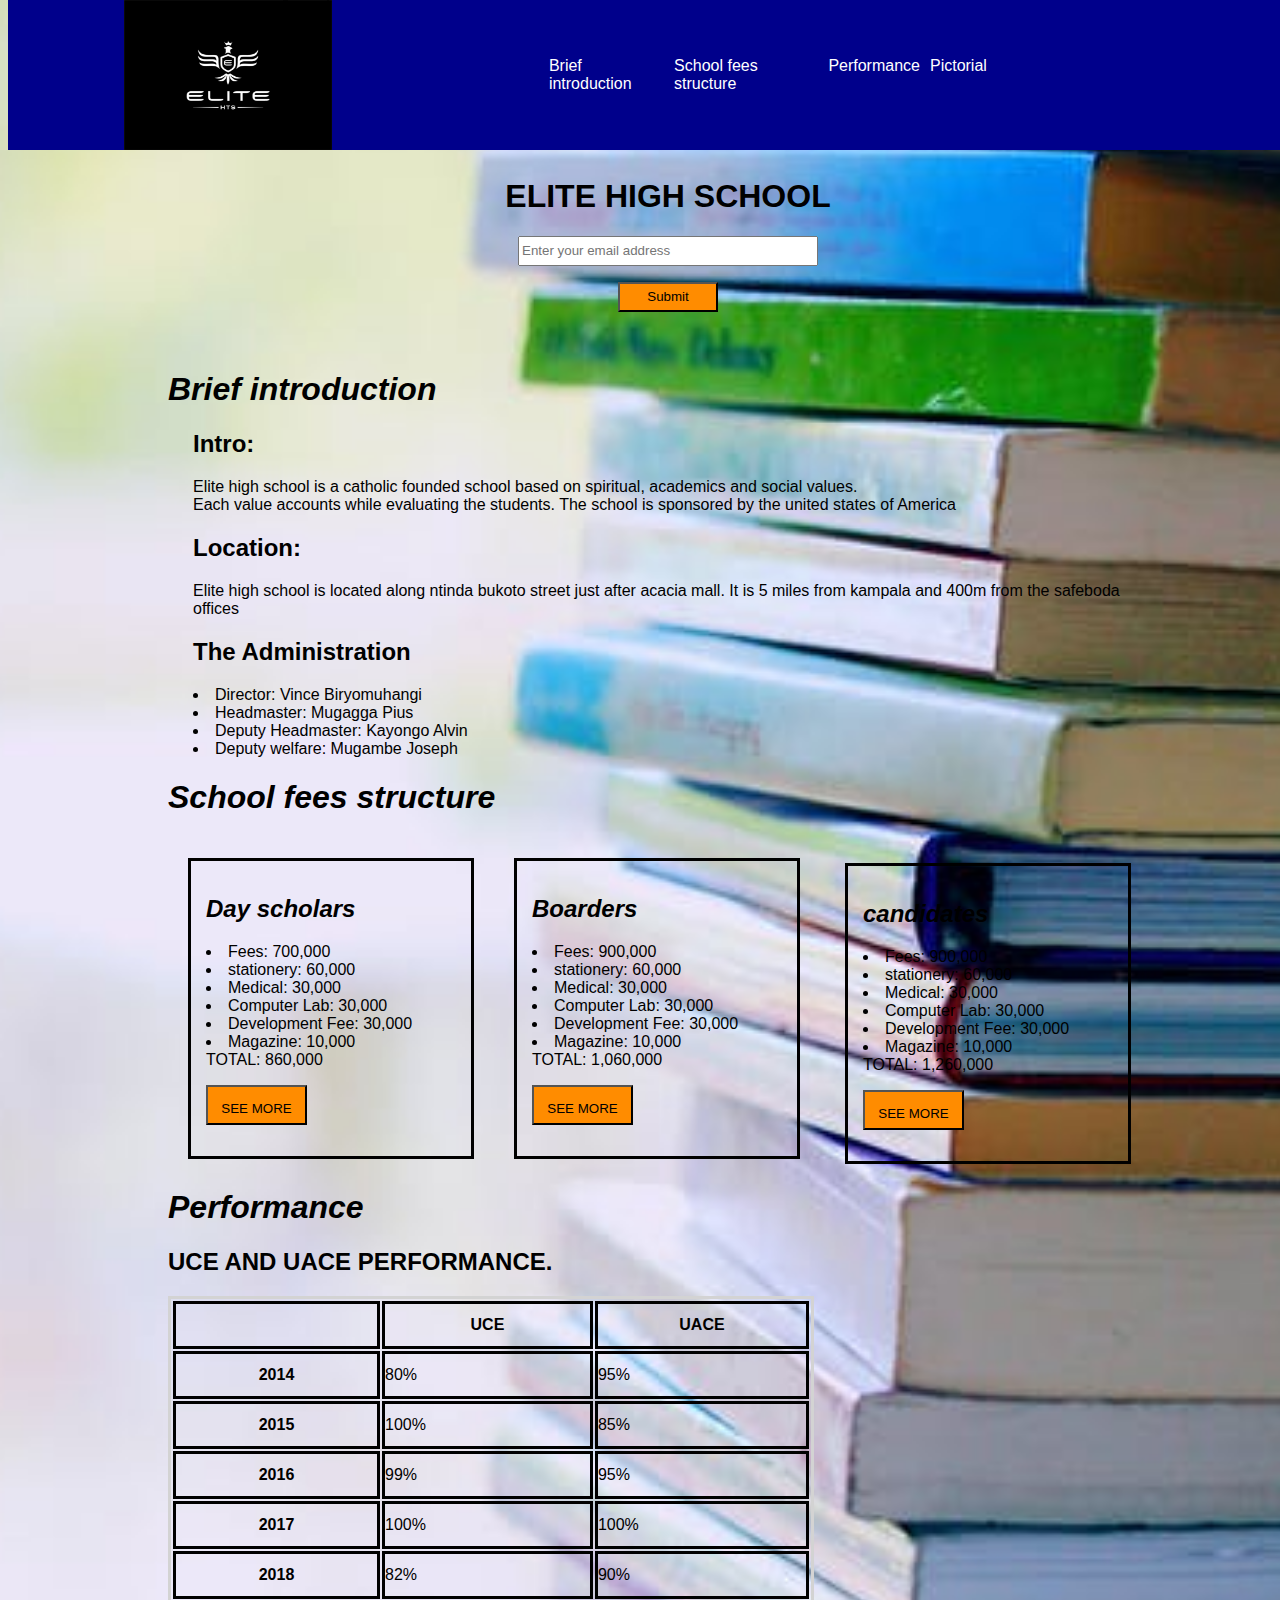
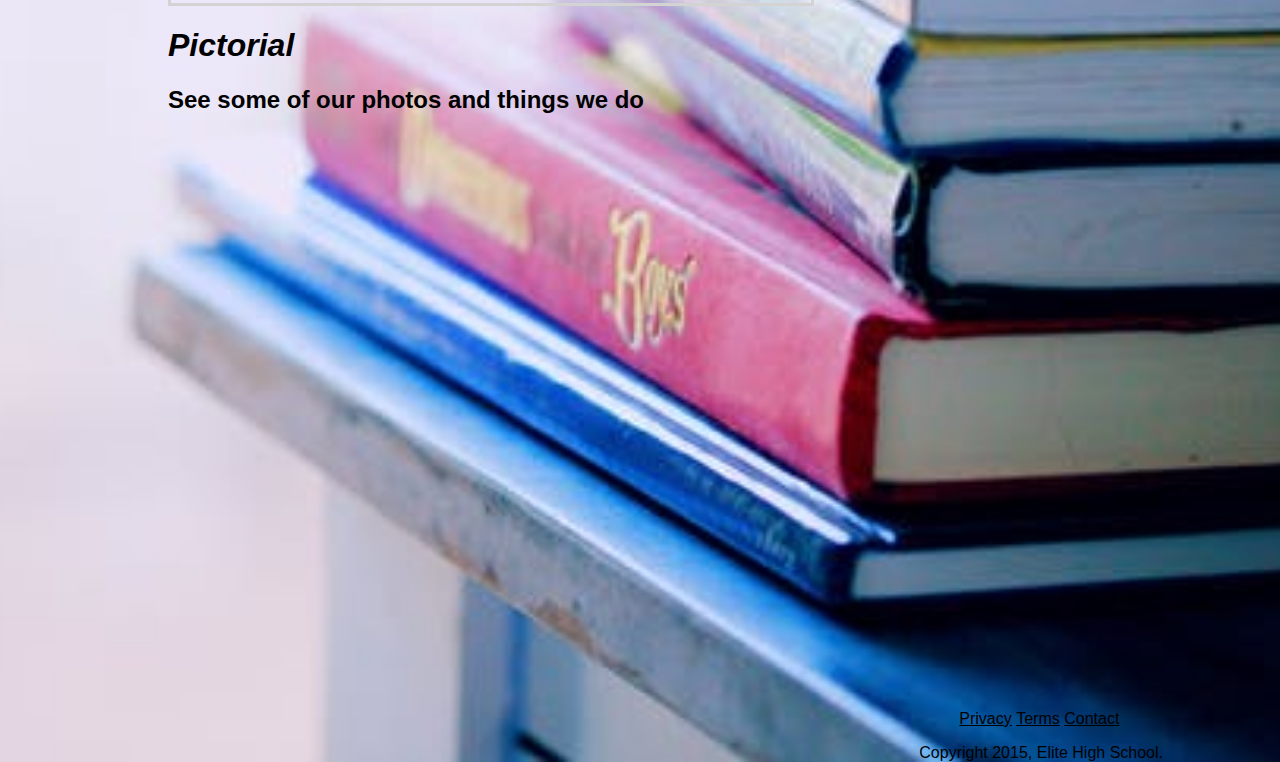
<file: index.html>
<html>
    <head>
      <link rel="stylesheet" href="https://use.fontawesome.com/releases/v5.7.1/css/all.css" integrity="sha384-fnmOCqbTlWIlj8LyTjo7mOUStjsKC4pOpQbqyi7RrhN7udi9RwhKkMHpvLbHG9Sr" crossorigin="anonymous">
    </head>
    <div id="my_page">
        <header id="header">
            <title>ELITE HIGH SCHOOL</title>
            <link rel="stylesheet" href="https://use.fontawesome.com/releases/v5.7.1/css/all.css" integrity="sha384-fnmOCqbTlWIlj8LyTjo7mOUStjsKC4pOpQbqyi7RrhN7udi9RwhKkMHpvLbHG9Sr" crossorigin="anonymous">
            <link rel="STYLESHEET" href="STYLESHEET/minor.css">
            <div id="my_logo">
                    <img src="logo.png" alt="THIS IS MY LOGO">
            </div>
            <nav id="navbar">
               <ul>
                    <a class="nav-link" href="#Brief introduction"><li>Brief introduction</li></a>
                    <a class="nav-link" href="#School fees structure"><li>School fees structure</li></a>
                    <a class="nav-link" href="#Performance"><li>Performance</li></a>
                    <a class="nav-link" href="#Pictorial"><li>Pictorial</li></a>
               </ul>
            </nav>
        </header>
        <div class="container">
            <div id="main_main">
                <div id="sign_in">
                    <h1>ELITE HIGH SCHOOL</h1>
                    <form id="form" action="">
                        <input id="email" type="email" placeholder="Enter your email address" required/>
                        <p><input id="submit" type="submit"></input></p>
                    </form>
                </div>
            <div id="main-doc">
                <section id="Brief introduction">
                    <h1><i> Brief introduction</i></h1>
                    <div class="main">
                        <div class="icon">
                            <i class="fas fa-graduation-cap home"></i>
                        </div>
                        <div class="refer">
                            <h2>Intro:</h2>
                            <p>Elite high school is a catholic founded school based on spiritual, academics and social values.<br> Each value accounts while evaluating the students. The school is sponsored by the united states of America</p>
                         </div> 
                    </div>  
                    <div class="main">
                        <div class="icon">
                            <i class="fas fa-location-arrow home"></i>
                        </div>                        
                        <div class="refer">
                            <h2>Location:</h2>
                            <p>Elite high school is located along ntinda bukoto street just after acacia mall. It is 5 miles from kampala  and 400m from the safeboda offices</p>
                        </div>
                    </div>
                    <div class="main">
                        <div class="icon">
                            <i class="fas fa-sitemap home"></i>
                        </div>
                        <div class="refer">    
                            <h2>The Administration</h2>
                            <li>Director: Vince Biryomuhangi</li>
                            <li>Headmaster: Mugagga Pius</li>
                            <li>Deputy Headmaster: Kayongo Alvin</li>
                            <li>Deputy welfare: Mugambe Joseph</li>
                         </div>
                    </div>
                <section id="School fees structure">
                    <div id="my_head">
                        <h1><i>School fees structure</i></h1>
                    </div>
                    <div class="my_fees">
                        <div id="day">
                            <h2 id="omutwe"><i>Day scholars</i></h2>
                            <li>Fees: 700,000</li>
                            <li>stationery: 60,000</li>
                            <li>Medical: 30,000</li>
                            <li>Computer Lab: 30,000</li>
                            <li>Development Fee: 30,000</li>
                            <li>Magazine: 10,000</li>
                            TOTAL: 860,000
                            <p><button class="my_botton">SEE MORE</button></p>                              
                        </div>
                        <div id="border">
                            <h2 id="omu"><i>Boarders</i></h2>
                            <li>Fees: 900,000</li>
                            <li>stationery: 60,000</li>
                            <li>Medical: 30,000</li>
                            <li>Computer Lab: 30,000</li>
                            <li>Development Fee: 30,000</li>
                            <li>Magazine: 10,000</li>
                            TOTAL: 1,060,000
                            <p><button class="my_botton">SEE MORE</button></p>                                
                        </div>
                        <div id="candidates">
                            <h2 id="twe"><i>candidates</i></h2>
                            <li>Fees: 900,000</li>
                            <li>stationery: 60,000</li>
                            <li>Medical: 30,000</li>
                            <li>Computer Lab: 30,000</li>
                            <li>Development Fee: 30,000</li>
                            <li>Magazine: 10,000</li>
                            TOTAL: 1,260,000
                        <p><button class="my_botton">SEE MORE</button></p>
                        </div>    
                    </div>
                </section>
                <section id = "Performance" >
                    <h1><i>Performance</i></h1>
                    <h2>UCE AND UACE PERFORMANCE.</h2>
                    <div id="table-1">
                        <table>
                            <tr>
                                <th></th>
                                <th scope="col">UCE</th>
                                <th scope="col">UACE</th>
                            </tr>
                            <tr>
                                <th scope="row">2014</th>
                                <td>80%</td>
                                <td>95%</td>
                            </tr>
                            <tr>
                                <th scope="row">2015</th>
                                <td>100%</td>
                                <td>85%</td>
                            </tr>
                            <tr>
                                <th scope="row">2016</th>
                                <td>99%</td>
                                <td>95%</td>
                            </tr>
                            <tr>
                                <th scope="row">2017</th>
                                <td>100%</td>
                                <td>100%</td>
                            </tr>
                            <tr>
                                <th scope="row">2018</th>
                                <td>82%</td>
                                <td>90%</td>
                            </tr>
                        </table>
                    </div>
                </section>
                <section id="Pictorial">
                    <h1><i>Pictorial</i></h1>
                    <h2>See some of our photos and things we do</h2>
                    <div id="vidoe2">
                        <iframe width="853" height="480" src="https://www.youtube.com/embed/m93Q6_sbwes" frameborder="0" allow="accelerometer; autoplay; encrypted-media; gyroscope; picture-in-picture" allowfullscreen></iframe> 
                    </div>
                </section>
                <footer>
                        <ul>
                          <li><a href="#">Privacy</a></li>
                          <li><a href="#">Terms</a></li>
                          <li><a href="#">Contact</a></li>
                        </ul>
                        <span>Copyright 2015, Elite High School.</span>
                      </footer>
            </div>                        
        </div>   
</html>
</file>
<file: STYLESHEET/minor.css>
html{
    /* background-color: lightblue; */
    background-image: url(school.jpeg);
    background-size: cover;
    background-repeat: no-repeat;
    background-position: center;

}

header{
    top: 0em;
    width: 100%;   
    position: fixed;
    display: flex;
    align-items: center;
    background-color: darkblue;
    /* background-image: url(header.jpeg); */
    justify-content: space-around;
}
#my_logo img{
    width: 100%;
    height: 150px;
    max-width: 300px;
    display: flex;
    justify-content: center;
    align-items: center;
    text-align: center;
    margin-left: 20px;
}
#navbar li{
    /* background-color:grey; */
    /* display: inline; */
    /* border: solid; */
    /* border-color: black; */
    text-decoration: none;
    color: white;
    padding: 5px;


}
.nav-link{
   /* margin: 30px;  */
   /* display: inline; */
   /* margin-right: 5px; */
   float: right;
   /* justify-content: space-around;  */
   text-decoration: none;
   color: white;
}
#navbar ul {
    width: 35vw;
    display: flex;
    flex-direction: row;
    justify-content: space-around;
    margin-right: 200px;
}
 .nav-link:hover{
     color: rgb(0, 217, 255);
 }
 #navbar li:hover{
    color: rgb(0, 217, 255);
 }
  #navbar li{ 
   /* border: solid; */
   /* border-color: black; */
   display: inline;
   float: right;
   margin-right: 0em;
   color: white;
   /* width: 35vw; */
    display: flex;
    flex-direction: row;
    justify-content: space-around;
    font-family: 'Trebuchet MS', 'Lucida Sans Unicode', 'Lucida Grande', 'Lucida Sans', Arial, sans-serif;
}
 } 
 /* .nav-link{
    display: inline; 
    padding:14px 16px; 
    /* color: white; */
    /* text-align: center;  */
    /* text-decoration: none; */
    /* float:right; */
    /* color: black;  */ */
/* }  */
.icon{
    float: left;
    padding: 20px;
    /* width: 10em; */
  }
  .refer{
      padding-left: 25px;
      text-align: left;
  }
#page-wrapper{
    position: relative;
}
.container{
    max-width: 1000px;
    width: 100%;
    margin-top:150px;
    padding-top: 0em;
    padding-left: 10em;
    font-family: 'Trebuchet MS', 'Lucida Sans Unicode', 'Lucida Grande', 'Lucida Sans', Arial, sans-serif;
}
#sign_in{
    display: flex;
    flex-direction: column;
    align-items: center;
    justify-content: center;
    text-align: center;
    height: 200px;
    margin-top: 50px;
}
h2{
      margin-bottom: 20px;
      word-wrap: break-word;
    }
#email{
    width: 300px;
    height: 30px;
}    
#submit{
    background-color: darkorange;
    width: 100px;
    height: 30px;
    cursor: pointer;
}  
#submit:hover{
    color: aqua;
}  
.icon{ 
    /* color: rgb(255, 238, 0);  */
    display: flex; 
    flex-direction: row;
    float: left;
    color: darkorange; 
    
 }
.my_fees{
    width: 100%;
    background-color: black;
}
#day{
    width: 25%;
    border: solid;
    border-color: black;
    float: left;
    margin: 20px;
    padding: 15px;
}
#border{
    width: 25%;
    border: solid;
    border-color: black;
    float: left;
    margin: 20px;
    padding: 15px;
}
#candidates{
    width: 25%;
    border: solid;
    border-color: black;
    float: left;
    margin: 25px;
    padding: 15px;
}
.my_botton{
    background-color: darkorange;
    cursor: pointer;
    height: 40px;
    text-align: center;
    padding: 1em;
}
.my_botton:hover{
    color: aqua;
}
#table-1{
    border: solid;
    border-color: lightgrey;
    margin: 0em;
    width: 40em;
    height: 19em;
}
td{
    border: solid;
    width: 40em;
    height: 3em;
    padding: 0em;
    margin: 5em;
}
th{
    border: solid;
    width: 40em;
    height: 3em;
    padding: 0em;
    margin: 2em;
}
footer{
    margin-right: 5px; 
    float: right;
    justify-content: space-around;  
    text-decoration: none;
    color: black;
    padding-top: 5em;
    }
footer li {
    display: inline-block;
    text-decoration: none;
    color: black;
}
footer a{
    color: black;
}
footer a:hover{
    color: rgb(0, 217, 255);
</file>
